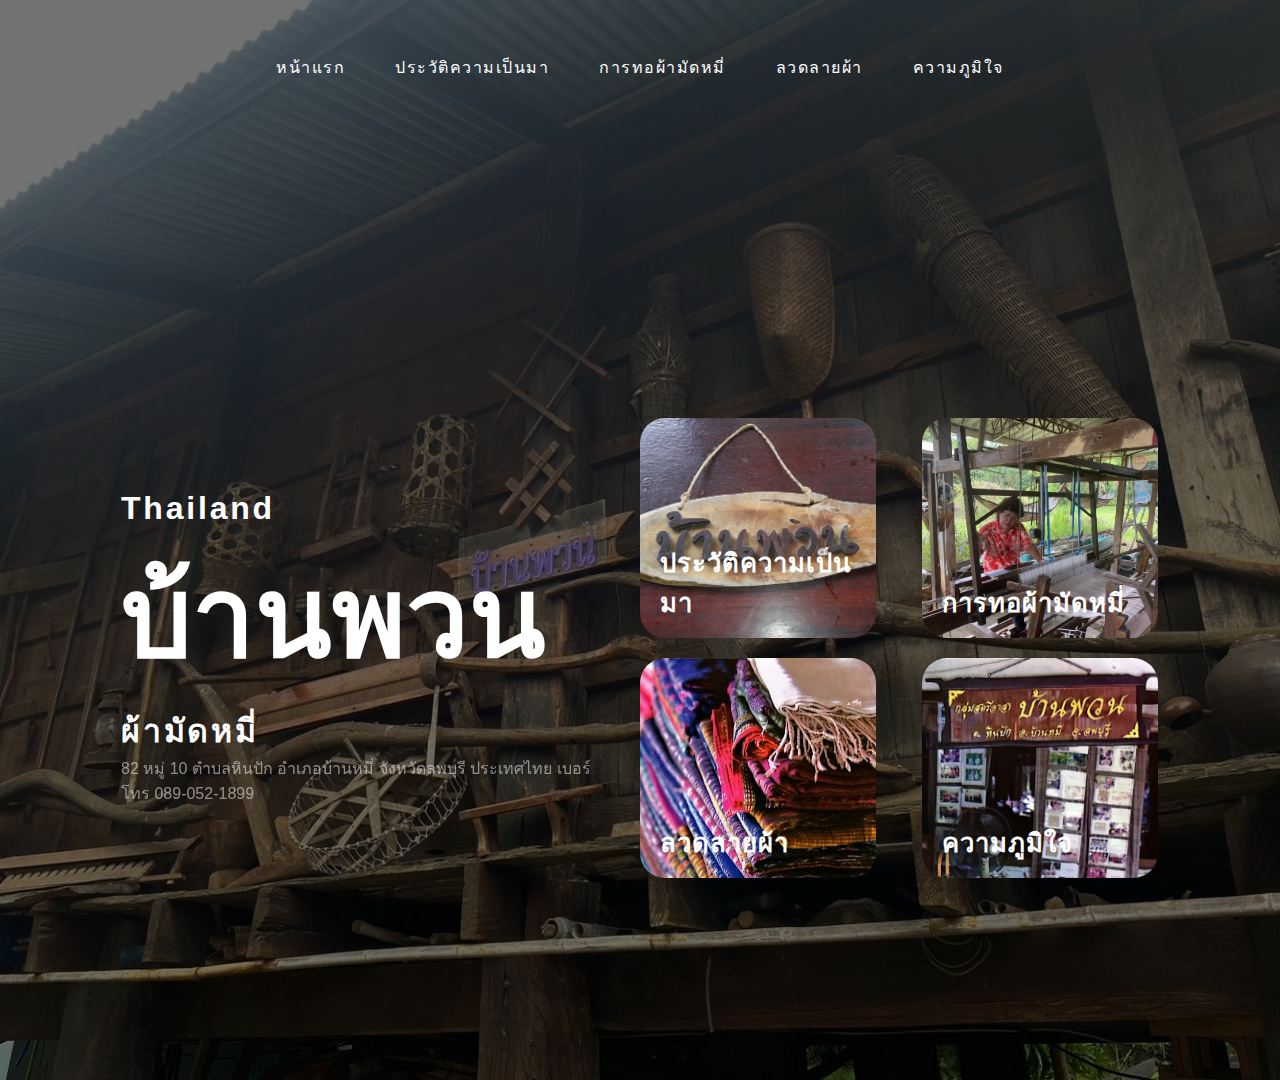
<file: index.html>
<!DOCTYPE html>
<html lang="en">
<head>
    <meta charset="UTF-8">
    <meta name="viewport" content="width=device-width, initial-scale=1.0">
    <title>ผ้ามัดหมี่</title> <link rel="stylesheet" href="style.css">
    <link rel="stylesheet" href="https://cdnjs.cloudflare.com/ajax/libs/font-awesome/5.15.3/css/all.min.css" integrity="sha512-iBBXm8fW90+nuLcSKlbmrPcLa0OT92xO1BIsZ+ywDWZCvqsWgccV3gFoRBv0z+8dLJgyAHIhR35VZc2oM/gI1w==" crossorigin="anonymous" referrerpolicy="no-referrer" />
</head>
<body>
    <div class="container bg">
        <div class="navBar">
          <ul>
            <li><a href="index.html">หน้าแรก</a></li>
            <li><a href="record.html">ประวัติความเป็นมา</a></li>
            <li><a href="make.html">การทอผ้ามัดหมี่</a></li>
            <li><a href="skin.html">ลวดลายผ้า</a></li>
            <li><a href="pround.html">ความภูมิใจ</a></li>
          </ul>
        </div>
      
        <div class="content">
          <div class="phuket" style="width:50%;">
            <div class="tnx">
              <h2><i class="fas fa-map-marker-alt"></i> Thailand</h2>
            </div>
            <div class="txt">
              <h1>บ้านพวน</h1>
              <h2>ผ้ามัดหมี่</h2>
            </div>
            <p>82 หมู่ 10 ตำบลหินปัก อำเภอบ้านหมี่ จังหวัดลพบุรี ประเทศไทย เบอร์โทร 089-052-1899</p>
          </div>
          <div class="card" style="width:50%;">
            <a href="record.html" >
              <div class="box1">
                <h2>ประวัติความเป็นมา</h2>
              </div>
            </a>
            <a href="make.html" >
              <div class="box2">
                <h2>การทอผ้ามัดหมี่</h2>
              </div>
            </a>
            <a href="skin.html" >
              <div class="box3">
                <h2>ลวดลายผ้า</h2>
              </div>
            </a>
            <a href="pround.html" >
              <div class="box4">
                <h2>ความภูมิใจ</h2>
              </div>
            </a>
            <!--       <div class="box2">
              <h2>Island</h2>
            </div>
            <div class="box3">
              <h2>Mountain</h2>
            </div>
            <div class="box4">
              <h2>Scenery</h2>
            </div> -->
          </div>
        </div>
      
      </div>

    <script src="script.js"></script>
</body>
</html>
</file>
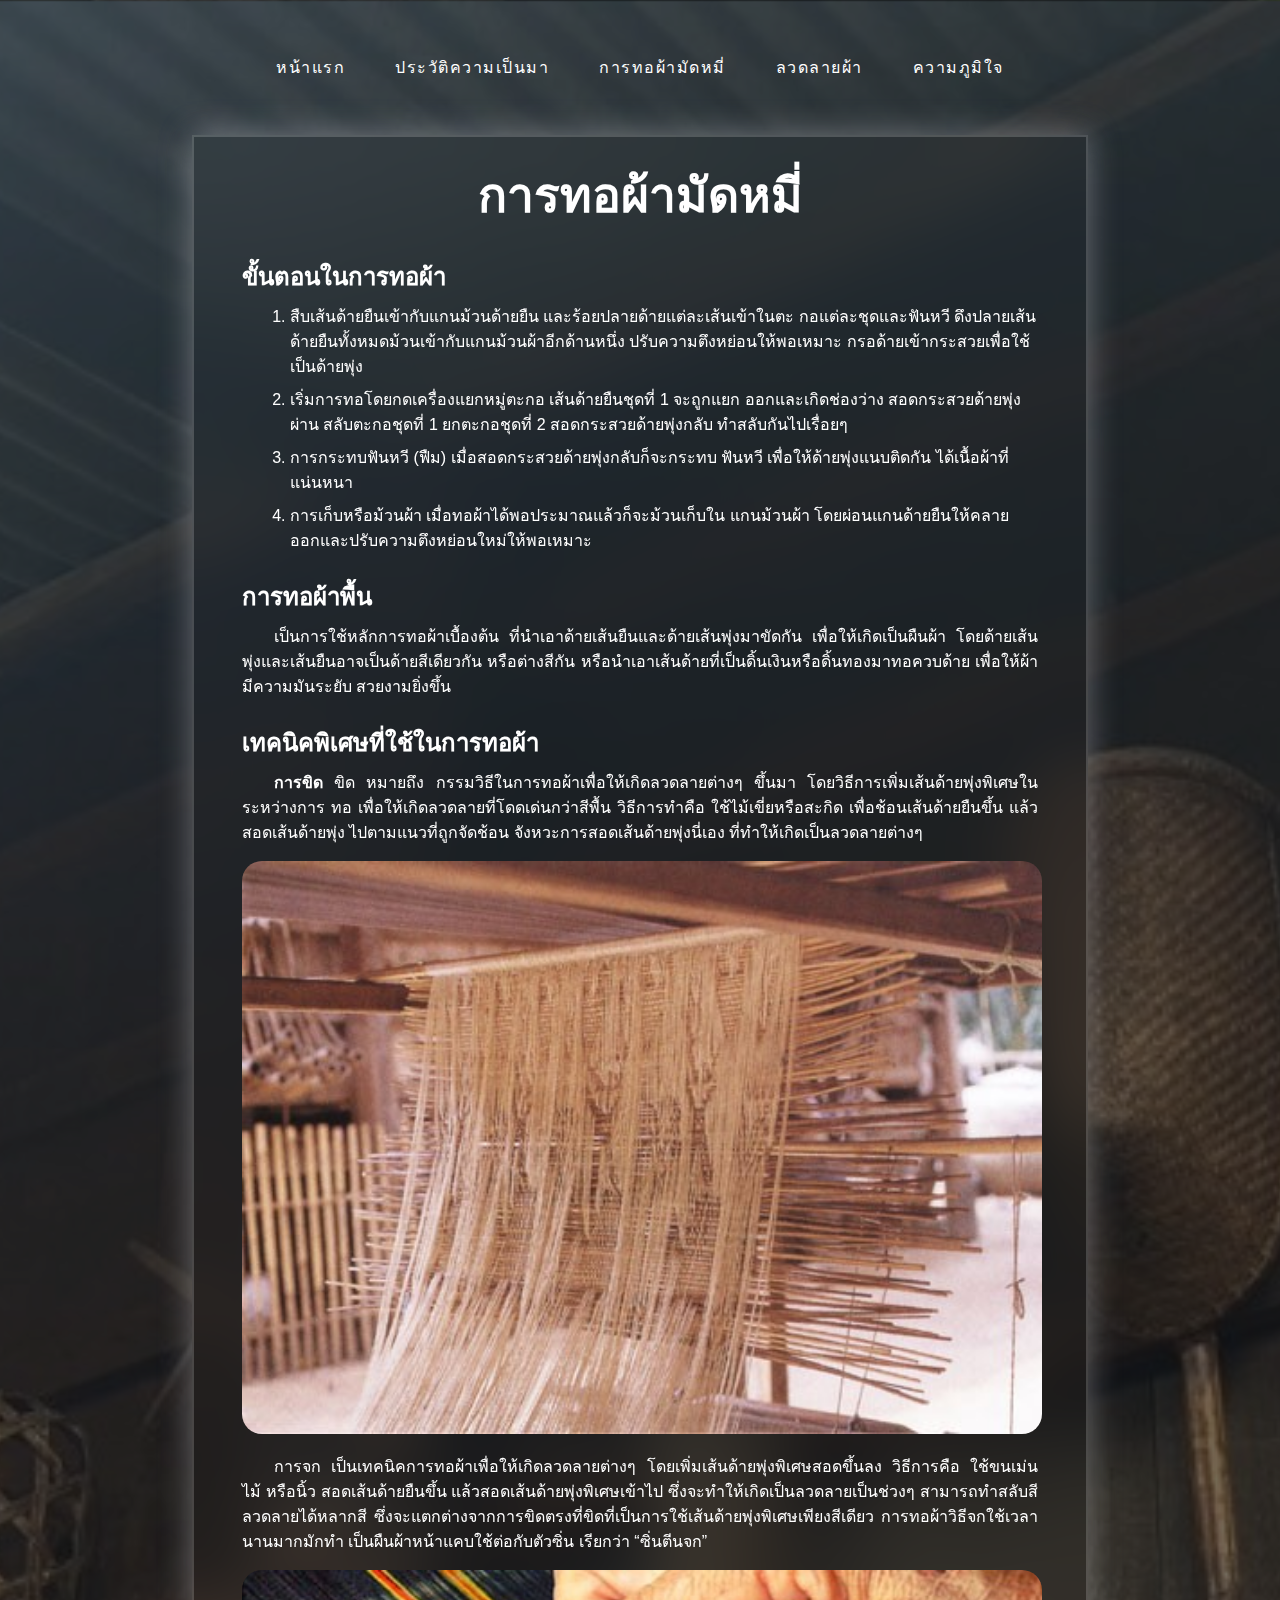
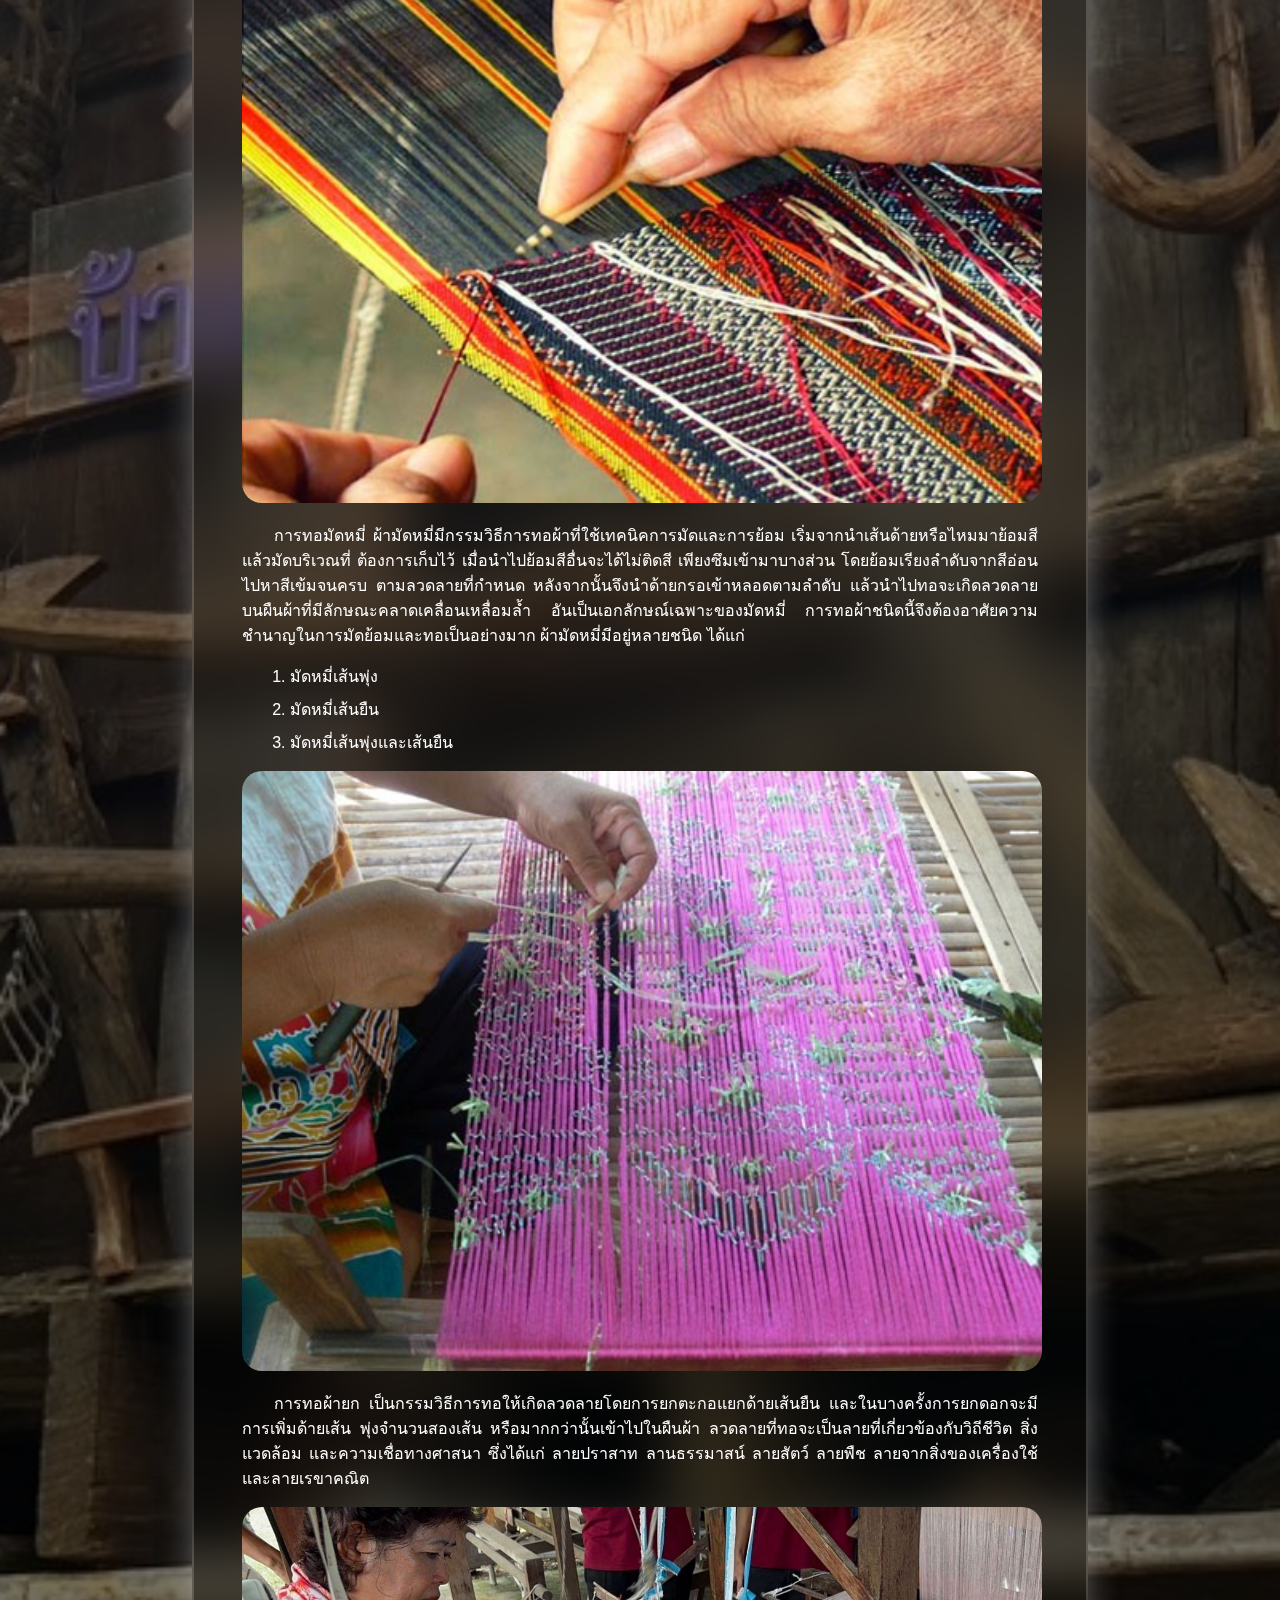
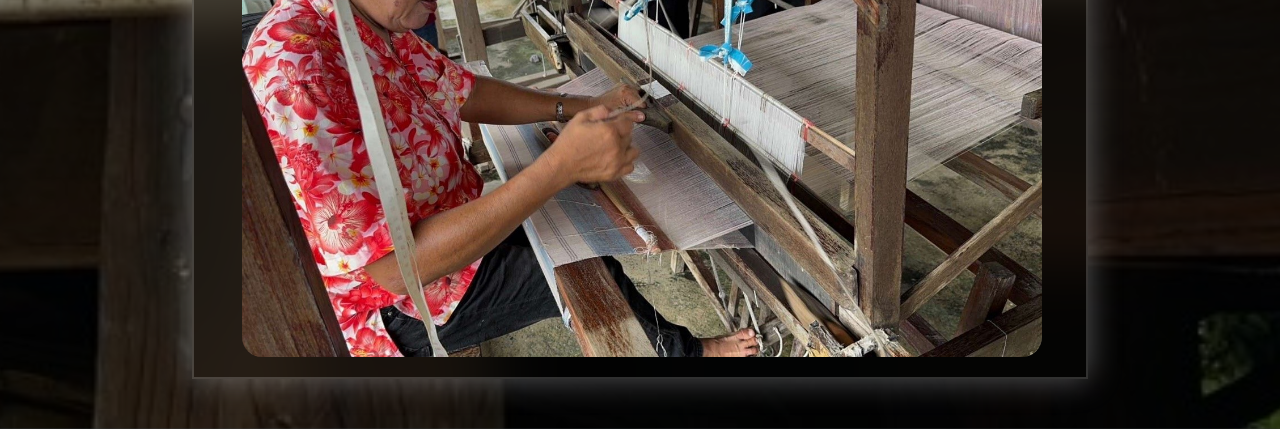
<file: make.html>
<!DOCTYPE html>
<html lang="en">

<head>
    <meta charset="UTF-8">
    <meta name="viewport" content="width=device-width, initial-scale=1.0">
    <title>วิธีการทำ</title>
    <link rel="stylesheet" href="make.css">
</head>

<body>
    <div class="container bg">
        <div class="navBar-make">
            <ul>
                <li><a href="index.html">หน้าแรก</a></li>
                <li><a href="record.html">ประวัติความเป็นมา</a></li>
                <li><a href="make.html">การทอผ้ามัดหมี่</a></li>
                <li><a href="skin.html">ลวดลายผ้า</a></li>
                <li><a href="pround.html">ความภูมิใจ</a></li>
            </ul>
        </div>

        <div class="make">
            <h1 class="make-content">การทอผ้ามัดหมี่</h1>
            <div class="make-step">
                <h2>ขั้นตอนในการทอผ้า</h2>
                <ol>
                    <li>สืบเส้นด้ายยืนเข้ากับแกนม้วนด้ายยืน และร้อยปลายด้ายแต่ละเส้นเข้าในตะ กอแต่ละชุดและฟันหวี
                        ดึงปลายเส้นด้ายยืนทั้งหมดม้วนเข้ากับแกนม้วนผ้าอีกด้านหนึ่ง ปรับความตึงหย่อนให้พอเหมาะ
                        กรอด้ายเข้ากระสวยเพื่อใช้เป็นด้ายพุ่ง</li>
                    <li>เริ่มการทอโดยกดเครื่องแยกหมู่ตะกอ เส้นด้ายยืนชุดที่ 1 จะถูกแยก ออกและเกิดช่องว่าง
                        สอดกระสวยด้ายพุ่งผ่าน สลับตะกอชุดที่ 1 ยกตะกอชุดที่ 2 สอดกระสวยด้ายพุ่งกลับ ทำสลับกันไปเรื่อยๆ
                    </li>
                    <li>การกระทบฟันหวี (ฟืม) เมื่อสอดกระสวยด้ายพุ่งกลับก็จะกระทบ ฟันหวี เพื่อให้ด้ายพุ่งแนบติดกัน
                        ได้เนื้อผ้าที่แน่นหนา</li>
                    <li>การเก็บหรือม้วนผ้า เมื่อทอผ้าได้พอประมาณแล้วก็จะม้วนเก็บใน แกนม้วนผ้า
                        โดยผ่อนแกนด้ายยืนให้คลายออกและปรับความตึงหย่อนใหม่ให้พอเหมาะ</li>
                </ol>
            </div>

            <div class="make-tor">
                <h2>การทอผ้าพื้น</h2>
                <p>เป็นการใช้หลักการทอผ้าเบื้องต้น ที่นำเอาด้ายเส้นยืนและด้ายเส้นพุ่งมาขัดกัน เพื่อให้เกิดเป็นผืนผ้า
                    โดยด้ายเส้น พุ่งและเส้นยืนอาจเป็นด้ายสีเดียวกัน หรือต่างสีกัน
                    หรือนำเอาเส้นด้ายที่เป็นดิ้นเงินหรือดิ้นทองมาทอควบด้าย เพื่อให้ผ้า มีความมันระยับ สวยงามยิ่งขึ้น</p>
            </div>

            <div class="make-technic">
                <h2>เทคนิคพิเศษที่ใช้ในการทอผ้า</h2>
                <p><b>การขิด</b> ขิด หมายถึง กรรมวิธีในการทอผ้าเพื่อให้เกิดลวดลายต่างๆ ขึ้นมา
                    โดยวิธีการเพิ่มเส้นด้ายพุ่งพิเศษในระหว่างการ ทอ เพื่อให้เกิดลวดลายที่โดดเด่นกว่าสีพื้น วิธีการทำคือ
                    ใช้ไม้เขี่ยหรือสะกิด เพื่อช้อนเส้นด้ายยืนขึ้น แล้วสอดเส้นด้ายพุ่ง ไปตามแนวที่ถูกจัดช้อน
                    จังหวะการสอดเส้นด้ายพุ่งนี่เอง ที่ทำให้เกิดเป็นลวดลายต่างๆ</p>
                    <center><img src="./image/02.jpg" alt="" width=800></center>
                <p>การจก เป็นเทคนิคการทอผ้าเพื่อให้เกิดลวดลายต่างๆ โดยเพิ่มเส้นด้ายพุ่งพิเศษสอดขึ้นลง วิธีการคือ
                    ใช้ขนเม่น ไม้ หรือนิ้ว สอดเส้นด้ายยืนขึ้น แล้วสอดเส้นด้ายพุ่งพิเศษเข้าไป
                    ซึ่งจะทำให้เกิดเป็นลวดลายเป็นช่วงๆ สามารถทำสลับสีลวดลายได้หลากสี
                    ซึ่งจะแตกต่างจากการขิดตรงที่ขิดที่เป็นการใช้เส้นด้ายพุ่งพิเศษเพียงสีเดียว
                    การทอผ้าวิธีจกใช้เวลานานมากมักทำ เป็นผืนผ้าหน้าแคบใช้ต่อกับตัวซิ่น เรียกว่า “ซิ่นตีนจก”</p>
                    <center><img src="./image/03.jpg" alt="" width=800></center>
                <p>การทอมัดหมี่ ผ้ามัดหมี่มีกรรมวิธีการทอผ้าที่ใช้เทคนิคการมัดและการย้อม
                    เริ่มจากนำเส้นด้ายหรือไหมมาย้อมสีแล้วมัดบริเวณที่ ต้องการเก็บไว้ เมื่อนำไปย้อมสีอื่นจะได้ไม่ติดสี
                    เพียงซึมเข้ามาบางส่วน โดยย้อมเรียงลำดับจากสีอ่อนไปหาสีเข้มจนครบ ตามลวดลายที่กำหนด
                    หลังจากนั้นจึงนำด้ายกรอเข้าหลอดตามลำดับ
                    แล้วนำไปทอจะเกิดลวดลายบนผืนผ้าที่มีลักษณะคลาดเคลื่อนเหลื่อมล้ำ อันเป็นเอกลักษณ์เฉพาะของมัดหมี่
                    การทอผ้าชนิดนี้จึงต้องอาศัยความชำนาญในการมัดย้อมและทอเป็นอย่างมาก ผ้ามัดหมี่มีอยู่หลายชนิด ได้แก่
                   
                <ol style="margin-top:1rem">
                    <li>มัดหมี่เส้นพุ่ง</li>
                    <li>มัดหมี่เส้นยืน</li>
                    <li>มัดหมี่เส้นพุ่งและเส้นยืน</li>
                </ol>
                </p>
                <center><img src="./image/04.jpg" alt="" width=800></center>
                <p>การทอผ้ายก เป็นกรรมวิธีการทอให้เกิดลวดลายโดยการยกตะกอแยกด้ายเส้นยืน
                    และในบางครั้งการยกดอกจะมีการเพิ่มด้ายเส้น พุ่งจำนวนสองเส้น หรือมากกว่านั้นเข้าไปในผืนผ้า
                    ลวดลายที่ทอจะเป็นลายที่เกี่ยวข้องกับวิถีชีวิต สิ่งแวดล้อม และความเชื่อทางศาสนา ซึ่งได้แก่ ลายปราสาท
                    ลานธรรมาสน์ ลายสัตว์ ลายพืช ลายจากสิ่งของเครื่องใช้ และลายเรขาคณิต </p>
                    <center><img src="./image/05.jpg" alt="" width=800></center>
            </div>

        </div>

    </div>
</body>

</html>
</file>
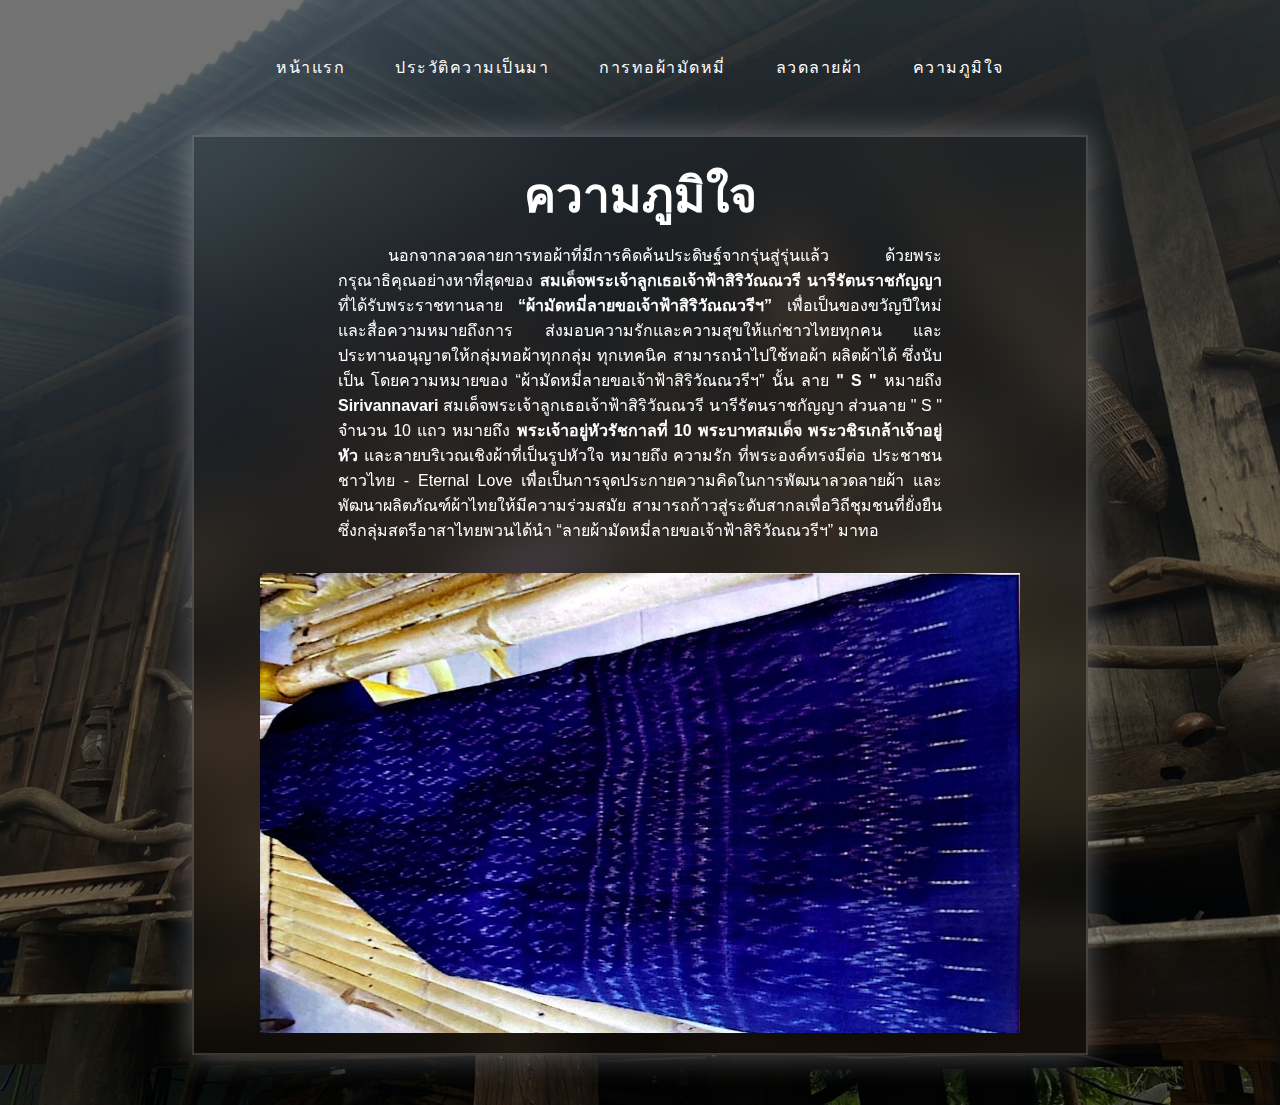
<file: pround.html>
<!DOCTYPE html>
<html lang="en">
<head>
    <meta charset="UTF-8">
    <meta name="viewport" content="width=device-width, initial-scale=1.0">
    <title>ประวัติความเป็นมา</title>
    <link rel="stylesheet" href="pround.css">
   
</head>
<body>
    <div class="container bg">
        <div class="navBar-record">
            <ul>
                <li><a href="index.html">หน้าแรก</a></li>
                <li><a href="record.html">ประวัติความเป็นมา</a></li>
                <li><a href="make.html">การทอผ้ามัดหมี่</a></li>
                <li><a href="skin.html">ลวดลายผ้า</a></li>
                <li><a href="pround.html">ความภูมิใจ</a></li>
            </ul>
        </div>

        <div class="record">
                <h1 class="record-content">ความภูมิใจ</h1>
                <div>
                <p>นอกจากลวดลายการทอผ้าที่มีการคิดค้นประดิษฐ์จากรุ่นสู่รุ่นแล้ว ด้วยพระกรุณาธิคุณอย่างหาที่สุดของ <b>สมเด็จพระเจ้าลูกเธอเจ้าฟ้าสิริวัณณวรี นารีรัตนราชกัญญา</b> ที่ได้รับพระราชทานลาย <b>“ผ้ามัดหมี่ลายขอเจ้าฟ้าสิริวัณณวรีฯ”</b> เพื่อเป็นของขวัญปีใหม่และสื่อความหมายถึงการ ส่งมอบความรักและความสุขให้แก่ชาวไทยทุกคน และประทานอนุญาตให้กลุ่มทอผ้าทุกกลุ่ม ทุกเทคนิค สามารถนำไปใช้ทอผ้า ผลิตผ้าได้ ซึ่งนับเป็น โดยความหมายของ “ผ้ามัดหมี่ลายขอเจ้าฟ้าสิริวัณณวรีฯ” นั้น ลาย <b>" S "</b> หมายถึง <b>Sirivannavari</b> สมเด็จพระเจ้าลูกเธอเจ้าฟ้าสิริวัณณวรี นารีรัตนราชกัญญา ส่วนลาย " S " จำนวน 10 แถว หมายถึง <b>พระเจ้าอยู่หัวรัชกาลที่ 10 พระบาทสมเด็จ พระวชิรเกล้าเจ้าอยู่หัว</b> และลายบริเวณเชิงผ้าที่เป็นรูปหัวใจ หมายถึง ความรัก ที่พระองค์ทรงมีต่อ ประชาชนชาวไทย - Eternal Love เพื่อเป็นการจุดประกายความคิดในการพัฒนาลวดลายผ้า และพัฒนาผลิตภัณฑ์ผ้าไทยให้มีความร่วมสมัย สามารถก้าวสู่ระดับสากลเพื่อวิถีชุมชนที่ยั่งยืน ซึ่งกลุ่มสตรีอาสาไทยพวนได้นำ “ลายผ้ามัดหมี่ลายขอเจ้าฟ้าสิริวัณณวรีฯ” มาทอ</p>
                <img src="./image/pround.jpg" alt="">
                
                </div>
        </div>
        
    </div>


</body>
</html>
</file>
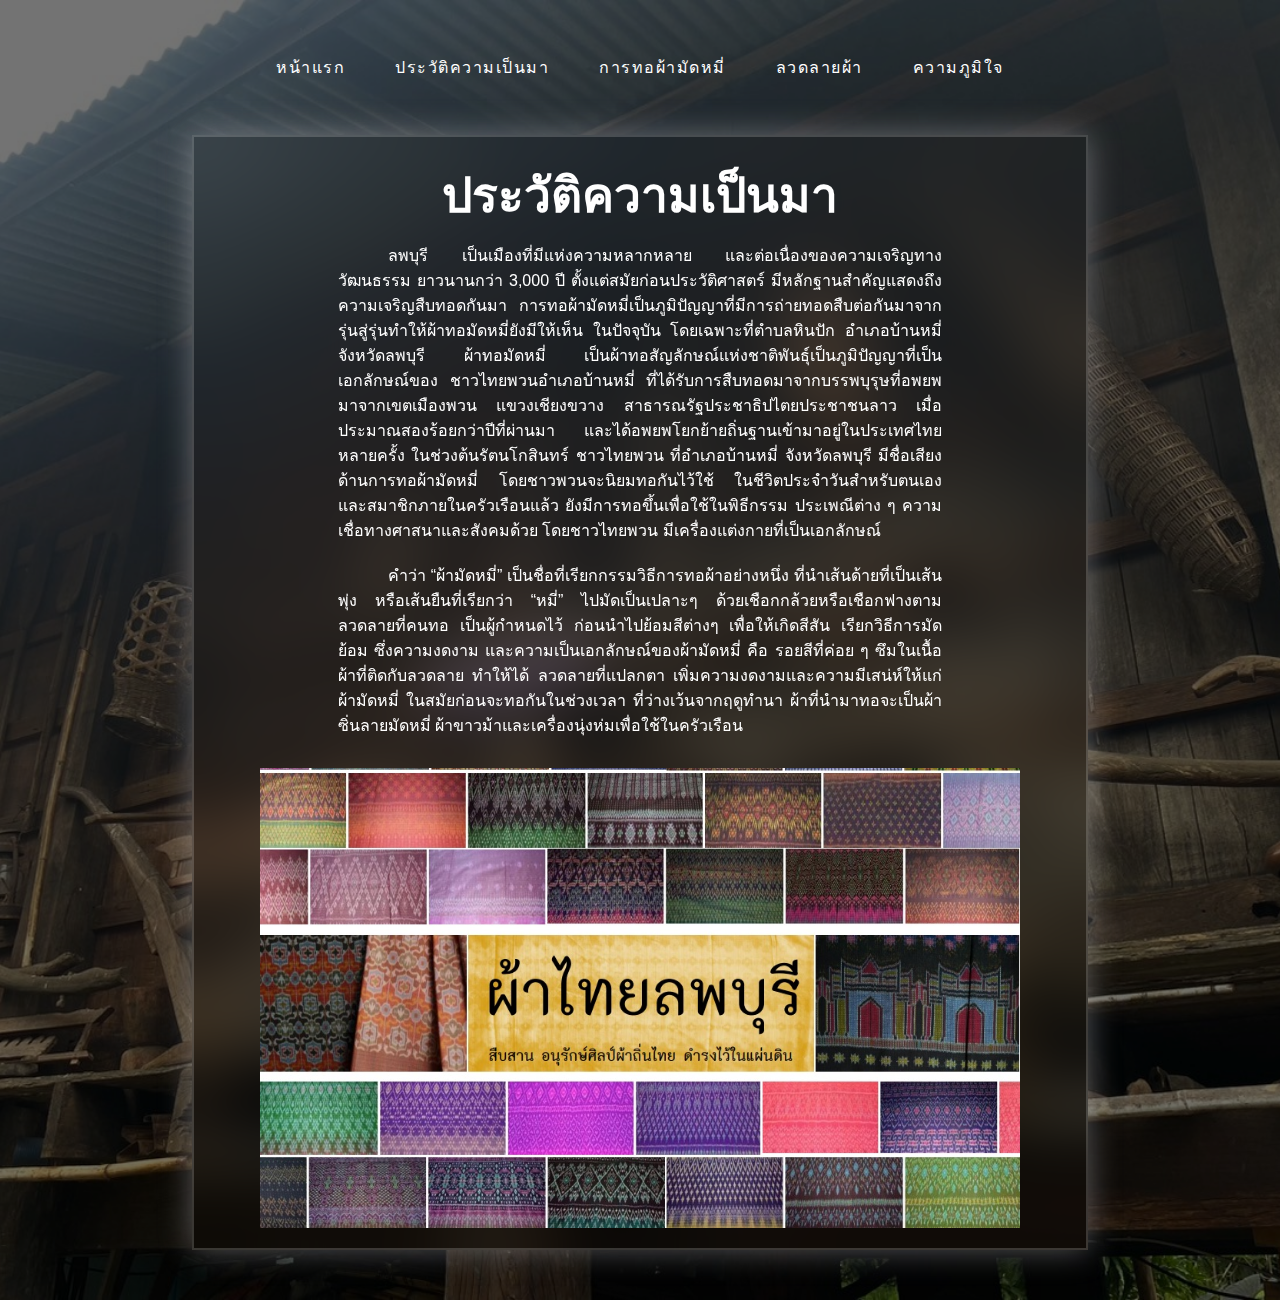
<file: record.html>
<!DOCTYPE html>
<html lang="en">
<head>
    <meta charset="UTF-8">
    <meta name="viewport" content="width=device-width, initial-scale=1.0">
    <title>ประวัติความเป็นมา</title>
    <link rel="stylesheet" href="record.css">
   
</head>
<body>
    <div class="container bg">
        <div class="navBar-record">
            <ul>
                <li><a href="index.html">หน้าแรก</a></li>
                <li><a href="record.html">ประวัติความเป็นมา</a></li>
                <li><a href="make.html">การทอผ้ามัดหมี่</a></li>
                <li><a href="skin.html">ลวดลายผ้า</a></li>
                <li><a href="pround.html">ความภูมิใจ</a></li>
            </ul>
        </div>

        <div class="record">
                <h1 class="record-content">ประวัติความเป็นมา</h1>
                <div>
                <p>ลพบุรี เป็นเมืองที่มีแห่งความหลากหลาย และต่อเนื่องของความเจริญทางวัฒนธรรม ยาวนานกว่า 3,000 ปี ตั้งแต่สมัยก่อนประวัติศาสตร์ มีหลักฐานสำคัญแสดงถึงความเจริญสืบทอดกันมา การทอผ้ามัดหมี่เป็นภูมิปัญญาที่มีการถ่ายทอดสืบต่อกันมาจากรุ่นสู่รุ่นทำให้ผ้าทอมัดหมี่ยังมีให้เห็น ในปัจจุบัน โดยเฉพาะที่ตำบลหินปัก อำเภอบ้านหมี่ จังหวัดลพบุรี
                    ผ้าทอมัดหมี่ เป็นผ้าทอสัญลักษณ์แห่งชาติพันธุ์เป็นภูมิปัญญาที่เป็นเอกลักษณ์ของ ชาวไทยพวนอำเภอบ้านหมี่ ที่ได้รับการสืบทอดมาจากบรรพบุรุษที่อพยพมาจากเขตเมืองพวน แขวงเชียงขวาง สาธารณรัฐประชาธิปไตยประชาชนลาว เมื่อประมาณสองร้อยกว่าปีที่ผ่านมา และได้อพยพโยกย้ายถิ่นฐานเข้ามาอยู่ในประเทศไทยหลายครั้ง ในช่วงต้นรัตนโกสินทร์ ชาวไทยพวน ที่อำเภอบ้านหมี่ จังหวัดลพบุรี มีชื่อเสียงด้านการทอผ้ามัดหมี่ โดยชาวพวนจะนิยมทอกันไว้ใช้ ในชีวิตประจำวันสำหรับตนเอง และสมาชิกภายในครัวเรือนแล้ว ยังมีการทอขึ้นเพื่อใช้ในพิธีกรรม ประเพณีต่าง ๆ ความเชื่อทางศาสนาและสังคมด้วย โดยชาวไทยพวน  มีเครื่องแต่งกายที่เป็นเอกลักษณ์</p>
                <p>คำว่า “ผ้ามัดหมี่” เป็นชื่อที่เรียกกรรมวิธีการทอผ้าอย่างหนึ่ง ที่นำเส้นด้ายที่เป็นเส้นพุ่ง หรือเส้นยืนที่เรียกว่า “หมี่” ไปมัดเป็นเปลาะๆ ด้วยเชือกกล้วยหรือเชือกฟางตามลวดลายที่คนทอ เป็นผู้กำหนดไว้ ก่อนนำไปย้อมสีต่างๆ เพื่อให้เกิดสีสัน เรียกวิธีการมัดย้อม ซึ่งความงดงาม และความเป็นเอกลักษณ์ของผ้ามัดหมี่ คือ รอยสีที่ค่อย ๆ ซึมในเนื้อผ้าที่ติดกับลวดลาย ทำให้ได้ ลวดลายที่แปลกตา เพิ่มความงดงามและความมีเสน่ห์ให้แก่ผ้ามัดหมี่ ในสมัยก่อนจะทอกันในช่วงเวลา ที่ว่างเว้นจากฤดูทำนา ผ้าที่นำมาทอจะเป็นผ้าซิ่นลายมัดหมี่ ผ้าขาวม้าและเครื่องนุ่งห่มเพื่อใช้ในครัวเรือน </p>
                <img src="./image/01.jpg" alt="">
                
                </div>
        </div>
        
    </div>


</body>
</html>
</file>
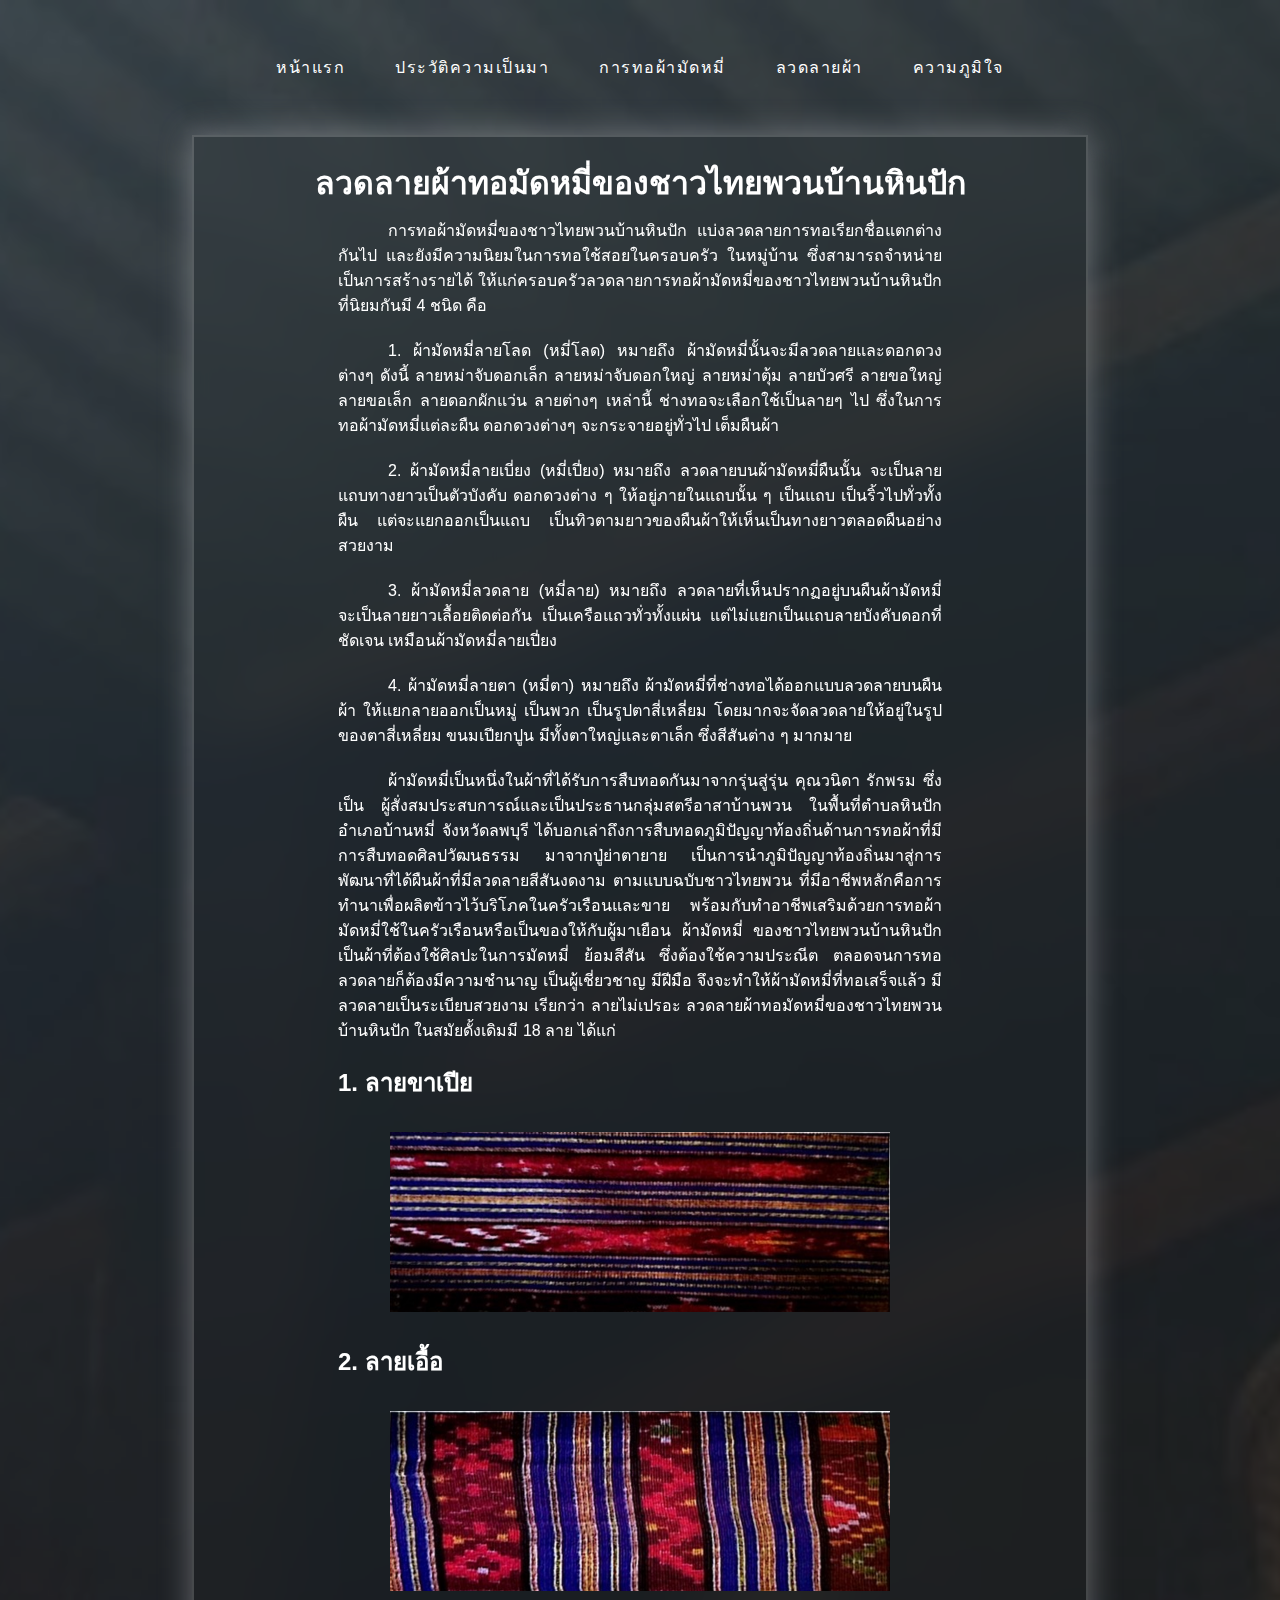
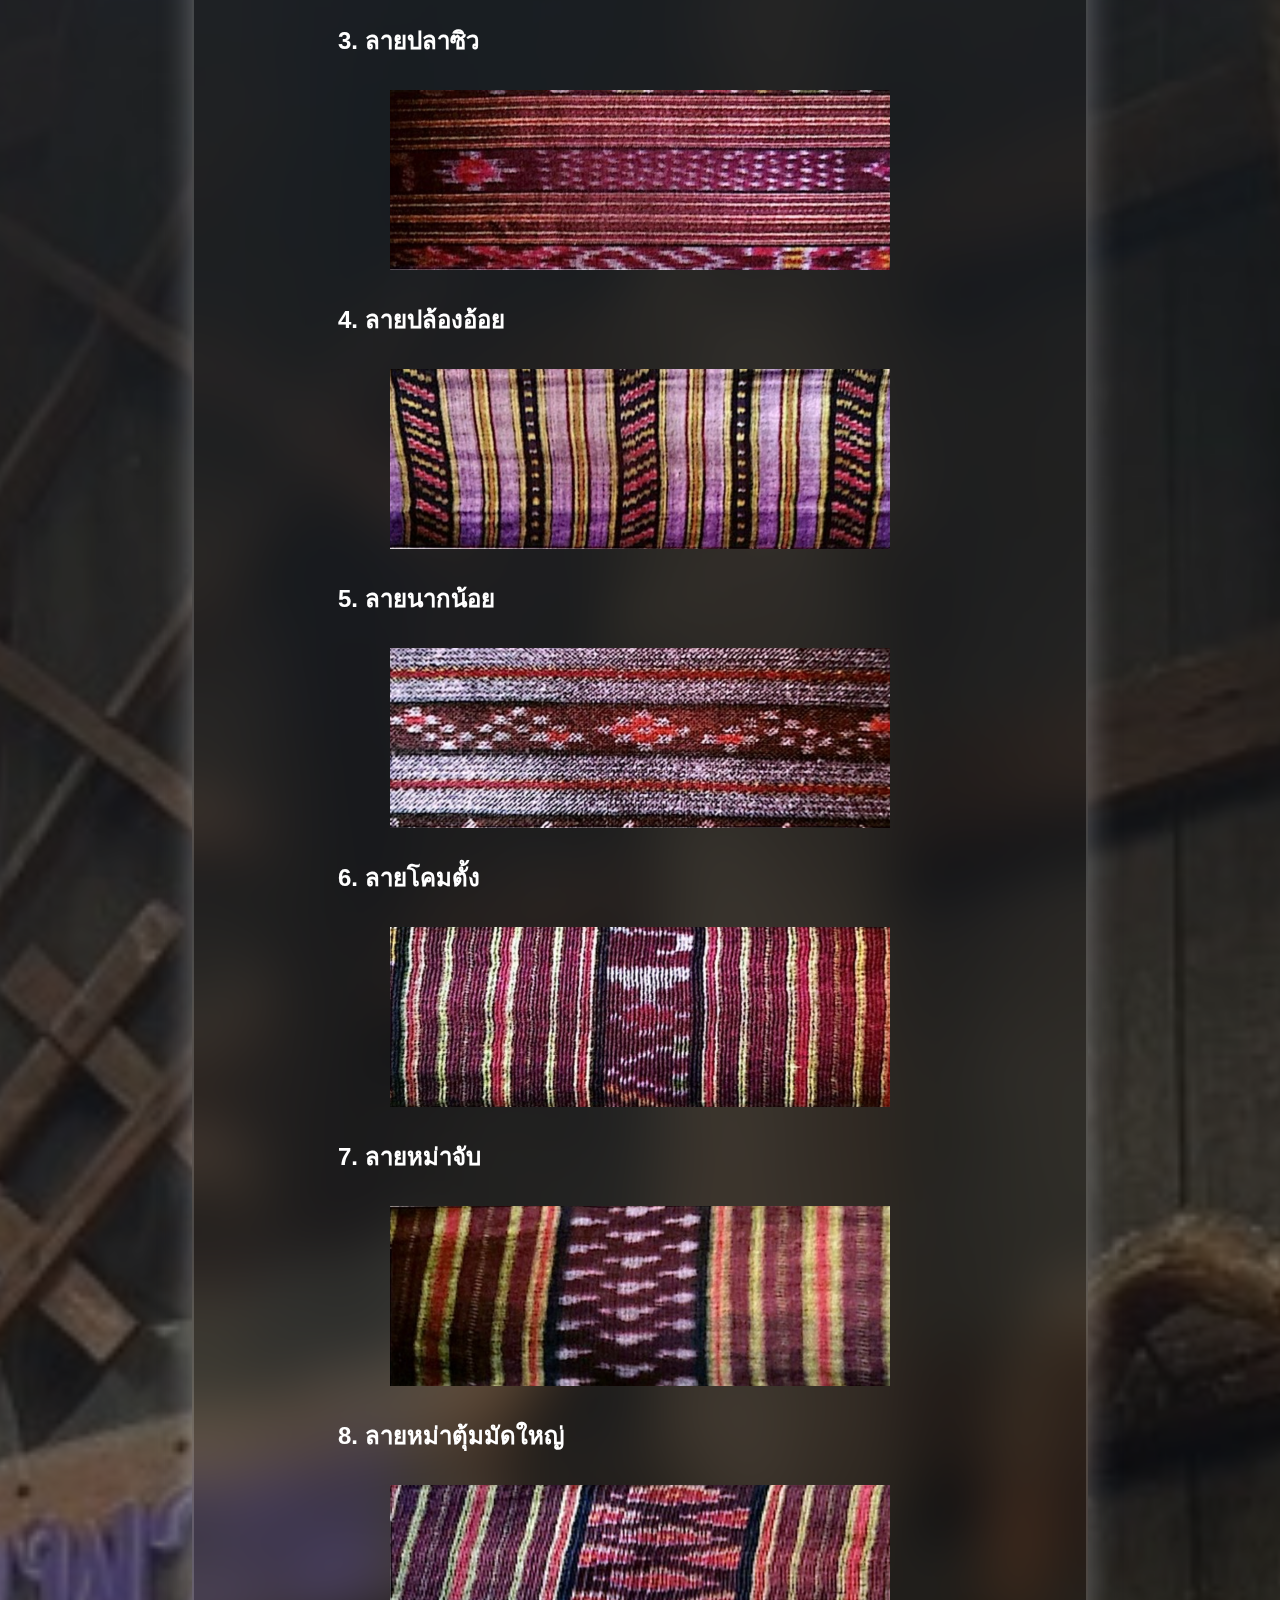
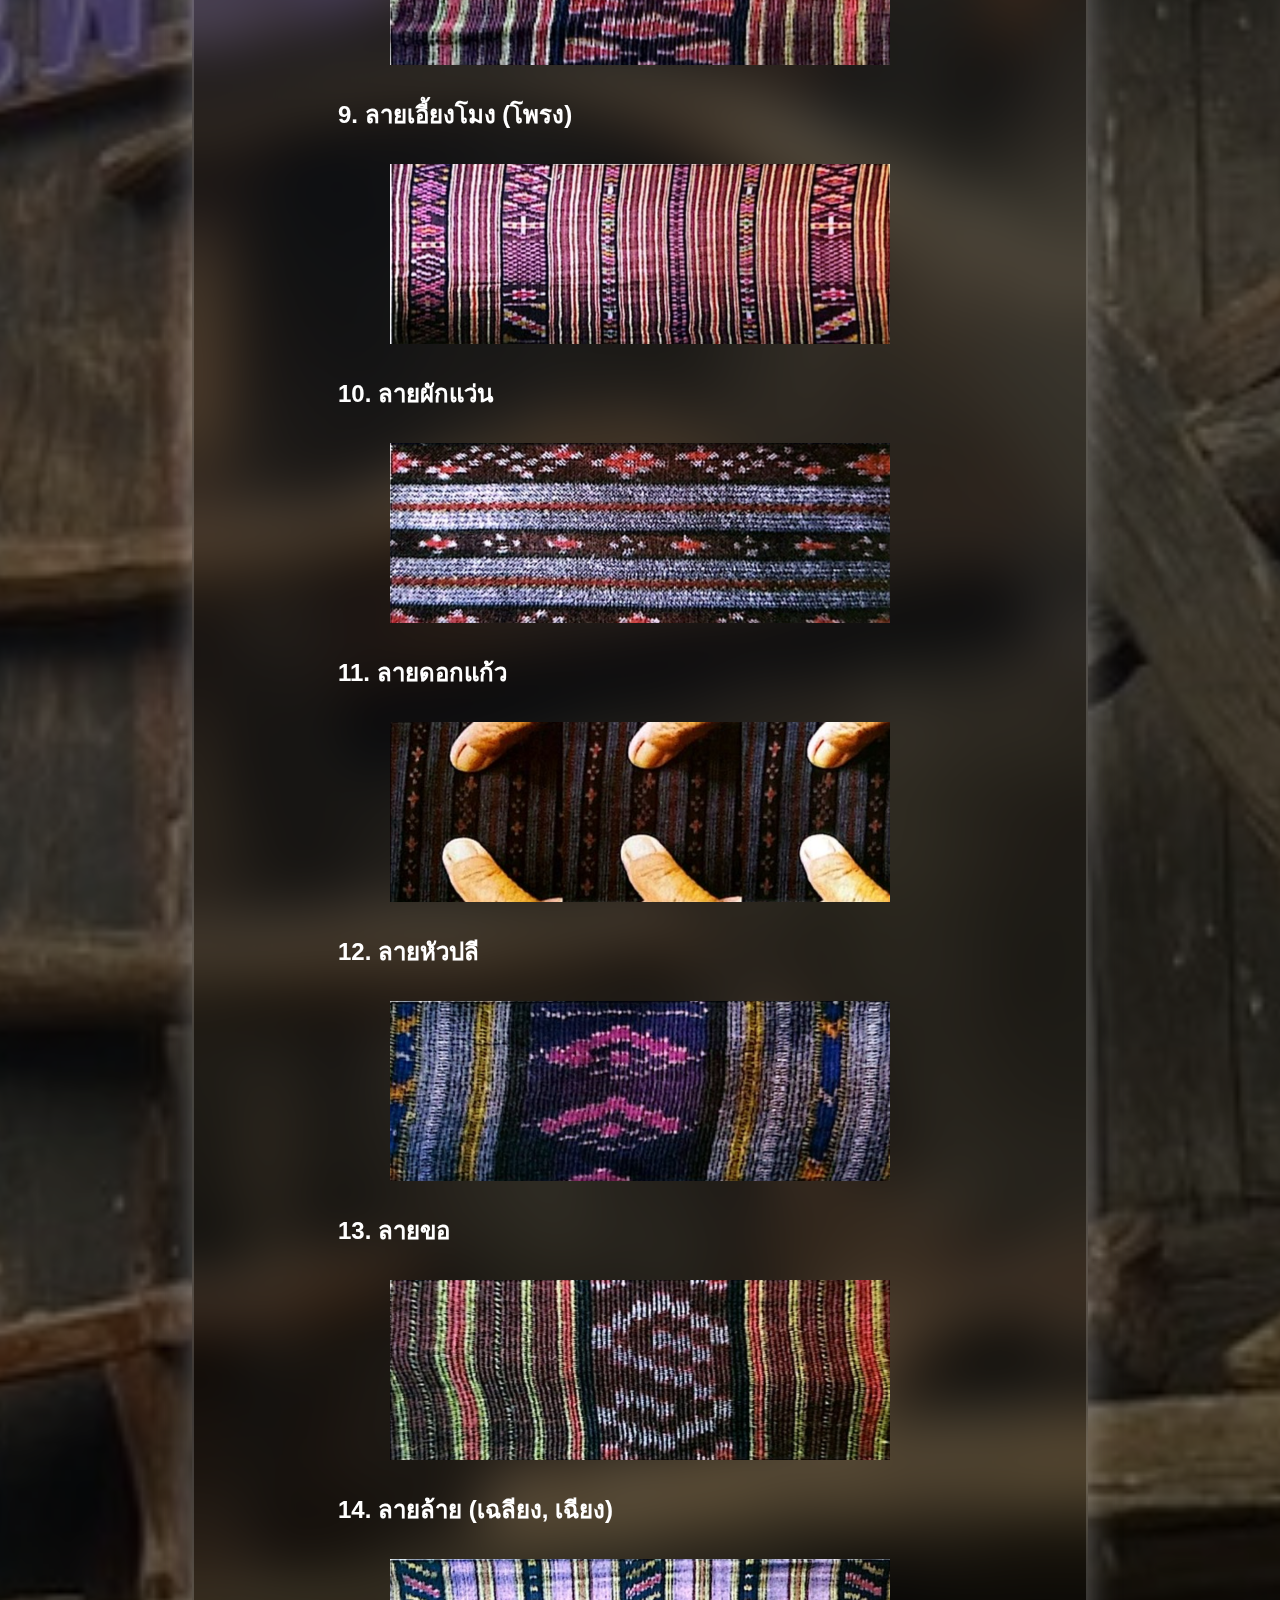
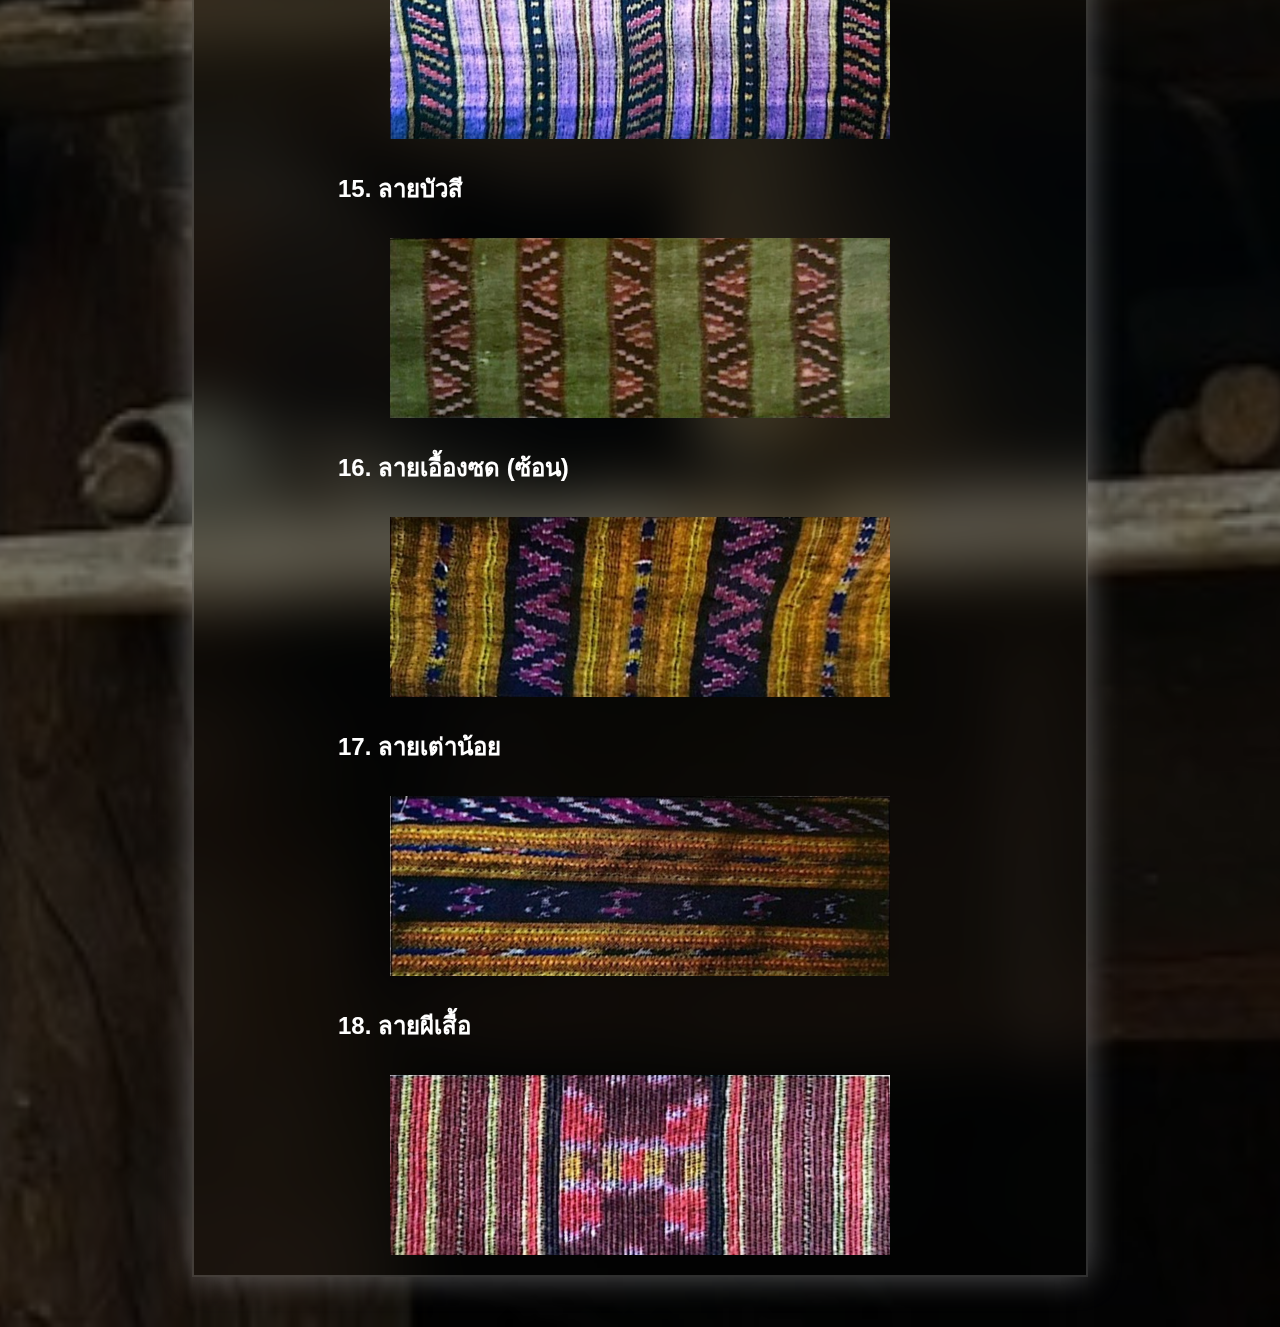
<file: skin.html>
<!DOCTYPE html>
<html lang="en">
<head>
    <meta charset="UTF-8">
    <meta name="viewport" content="width=device-width, initial-scale=1.0">
    <title>ประวัติความเป็นมา</title>
    <link rel="stylesheet" href="skin.css">
</head>
<body>
    <div class="container bg">
        <div class="navBar-record">
            <ul>
            <li><a href="index.html">หน้าแรก</a></li>
            <li><a href="record.html">ประวัติความเป็นมา</a></li>
            <li><a href="make.html">การทอผ้ามัดหมี่</a></li>
            <li><a href="skin.html">ลวดลายผ้า</a></li>
            <li><a href="pround.html">ความภูมิใจ</a></li>
            </ul>
        </div>

        <div class="record">
                <h1 class="record-content">ลวดลายผ้าทอมัดหมี่ของชาวไทยพวนบ้านหินปัก</h1>
                <div>
                <p>การทอผ้ามัดหมี่ของชาวไทยพวนบ้านหินปัก แบ่งลวดลายการทอเรียกชื่อแตกต่างกันไป
                    และยังมีความนิยมในการทอใช้สอยในครอบครัว ในหมู่บ้าน ซึ่งสามารถจำหน่ายเป็นการสร้างรายได้ ให้แก่ครอบครัวลวดลายการทอผ้ามัดหมี่ของชาวไทยพวนบ้านหินปักที่นิยมกันมี 4 ชนิด คือ</p>
                <p>1. ผ้ามัดหมี่ลายโลด (หมี่โลด) หมายถึง ผ้ามัดหมี่นั้นจะมีลวดลายและดอกดวงต่างๆ ดังนี้ ลายหม่าจับดอกเล็ก ลายหม่าจับดอกใหญ่ ลายหม่าตุ้ม ลายบัวศรี ลายขอใหญ่ ลายขอเล็ก ลายดอกผักแว่น ลายต่างๆ เหล่านี้ ช่างทอจะเลือกใช้เป็นลายๆ ไป ซึ่งในการทอผ้ามัดหมี่แต่ละผืน ดอกดวงต่างๆ จะกระจายอยู่ทั่วไป เต็มผืนผ้า</p>
                <p>2. ผ้ามัดหมี่ลายเบี่ยง (หมี่เปี่ยง) หมายถึง ลวดลายบนผ้ามัดหมี่ผืนนั้น จะเป็นลาย แถบทางยาวเป็นตัวบังคับ ดอกดวงต่าง ๆ ให้อยู่ภายในแถบนั้น ๆ เป็นแถบ เป็นริ้วไปทั่วทั้งผืน แต่จะแยกออกเป็นแถบ เป็นทิวตามยาวของผืนผ้าให้เห็นเป็นทางยาวตลอดผืนอย่างสวยงาม</p>
                <p>3. ผ้ามัดหมี่ลวดลาย (หมี่ลาย) หมายถึง ลวดลายที่เห็นปรากฏอยู่บนผืนผ้ามัดหมี่ จะเป็นลายยาวเลื้อยติดต่อกัน เป็นเครือแถวทั่วทั้งแผ่น แต่ไม่แยกเป็นแถบลายบังคับดอกที่ชัดเจน เหมือนผ้ามัดหมี่ลายเปี่ยง</p>
                <p>4. ผ้ามัดหมี่ลายตา (หมี่ตา) หมายถึง ผ้ามัดหมี่ที่ช่างทอได้ออกแบบลวดลายบนผืนผ้า ให้แยกลายออกเป็นหมู่ เป็นพวก เป็นรูปตาสี่เหลี่ยม โดยมากจะจัดลวดลายให้อยู่ในรูปของตาสี่เหลี่ยม ขนมเปียกปูน มีทั้งตาใหญ่และตาเล็ก ซึ่งสีสันต่าง ๆ มากมาย</p>

                <p>ผ้ามัดหมี่เป็นหนึ่งในผ้าที่ได้รับการสืบทอดกันมาจากรุ่นสู่รุ่น คุณวนิดา รักพรม ซึ่งเป็น ผู้สั่งสมประสบการณ์และเป็นประธานกลุ่มสตรีอาสาบ้านพวน ในพื้นที่ตำบลหินปัก อำเภอบ้านหมี่ จังหวัดลพบุรี ได้บอกเล่าถึงการสืบทอดภูมิปัญญาท้องถิ่นด้านการทอผ้าที่มีการสืบทอดศิลปวัฒนธรรม มาจากปู่ย่าตายาย เป็นการนำภูมิปัญญาท้องถิ่นมาสู่การพัฒนาที่ได้ผืนผ้าที่มีลวดลายสีสันงดงาม ตามแบบฉบับชาวไทยพวน ที่มีอาชีพหลักคือการทำนาเพื่อผลิตข้าวไว้บริโภคในครัวเรือนและขาย พร้อมกับทำอาชีพเสริมด้วยการทอผ้ามัดหมี่ใช้ในครัวเรือนหรือเป็นของให้กับผู้มาเยือน ผ้ามัดหมี่ ของชาวไทยพวนบ้านหินปักเป็นผ้าที่ต้องใช้ศิลปะในการมัดหมี่ ย้อมสีสัน ซึ่งต้องใช้ความประณีต ตลอดจนการทอลวดลายก็ต้องมีความชำนาญ เป็นผู้เชี่ยวชาญ มีฝีมือ จึงจะทำให้ผ้ามัดหมี่ที่ทอเสร็จแล้ว มีลวดลายเป็นระเบียบสวยงาม เรียกว่า ลายไม่เปรอะ ลวดลายผ้าทอมัดหมี่ของชาวไทยพวน บ้านหินปัก ในสมัยดั้งเดิมมี 18 ลาย ได้แก่</p>
                <h2>1. ลายขาเปีย</h2>
                <img src="./image/ลายผ้า/ลายขาเปีย.png" alt="">
                <h2>2. ลายเอื้อ</h2>
                <img src="./image/ลายผ้า/ลายเอื้อ.png" alt="">
                <h2>3. ลายปลาซิว</h2>
                <img src="./image/ลายผ้า/ลายปลาซิว.png" alt="">
                <h2>4. ลายปล้องอ้อย</h2>
                <img src="./image/ลายผ้า/ลายปล้องอ้อย.png" alt="">
                <h2>5. ลายนากน้อย</h2>
                <img src="./image/ลายผ้า/ลายนากน้อย.png" alt="">
                <h2>6. ลายโคมตั้ง</h2>
                <img src="./image/ลายผ้า/ลายโคมตั้ง.png" alt="">
                <h2>7. ลายหม่าจับ</h2>
                <img src="./image/ลายผ้า/ลายหม่าจับ.png" alt="">
                <h2>8. ลายหม่าตุ้มมัดใหญ่</h2>
                <img src="./image/ลายผ้า/ลายหม่าตุ้มมัดใหญ่.png" alt="">
                <h2>9. ลายเอี้ยงโมง (โพรง)</h2>
                <img src="./image/ลายผ้า/ลายเอี้ยงโมง(โพรง).png" alt="">
                <h2>10. ลายผักแว่น</h2>
                <img src="./image/ลายผ้า/ลายผักแว่น.png" alt="">
                <h2>11. ลายดอกแก้ว</h2>
                <img src="./image/ลายผ้า/ลายดอกแก้ว.png" alt="">
                <h2>12. ลายหัวปลี</h2>
                <img src="./image/ลายผ้า/ลายหัวปลี.png" alt="">
                <h2>13. ลายขอ</h2>
                <img src="./image/ลายผ้า/ลายขอ.png" alt="">
                <h2>14. ลายล้าย (เฉลียง, เฉียง)</h2>
                <img src="./image/ลายผ้า/ลายล้าย(เฉลียง,เฉียง).png" alt="">
                <h2>15. ลายบัวสี</h2>
                <img src="./image/ลายผ้า/ลายบัวสี.png" alt="">
                <h2>16. ลายเอื้องซด (ซ้อน)</h2>
                <img src="./image/ลายผ้า/ลายเอื้องซด.png" alt="">
                <h2>17. ลายเต่าน้อย</h2>
                <img src="./image/ลายผ้า/ลายเต่าน้อย.png" alt="">
                <h2>18. ลายผีเสื้อ</h2>
                <img src="./image/ลายผ้า/ลายผีเสื้อ.png" alt="">

                </div>
                
        </div>
        
    </div>


</body>
</html>
</file>
<file: style.css>
* {
    margin: 0;
    padding: 0;
    box-sizing: border-box;
    font-family: arial;
  }
  * a {
    text-decoration: none;
  }
  * li {
    list-style: none;
  }
  .container {
    min-height: 120vh;
    padding-bottom: 50px;
    margin: 0 auto;
    position: relative;
  }
  .bg {
    position: relative;
    width: 100%;
    height: 100%;
  }
  .bg::after {
    content: "";
    top: 0;
    left: 0;
    width: 100%;
    height: 100%;
    position: absolute;
    z-index: -1;
    filter: brightness(45%);
    background-image: url("./image/history.jpg");
    background-size: cover;
    background-position: center;
  }
  .navBar {
    display: flex;
    width: 85%;
    justify-content: center;
    margin: 0 auto;
    align-items: center;
    height: 15vh;
    
  }
  .navBar ul {
    display: flex;
    align-items: center;
  }
  .navBar ul li {
    padding: 0 25px;
  }
  .navBar ul li a {
    font-size: 1rem;
    color: #fff;
    font-weight: 400;
    letter-spacing: 1.5px;
  }
  .navBar .logo a {
    font-size: 2.3rem;
    color: #fff;
  }
  .content {
    display: flex;
    justify-content: space-between;
    align-items: center;
    width: 85%;
    position: absolute;
    top: 60%;
    left: 50%;
    transform: translate(-50%, -50%);
    align-items: center;
  }
  .phuket {
    color: #fff;
    padding: 25px;
  }
  .card {
    display: grid;
    grid-template-columns: auto auto;
    grid-gap: 20px;
  }
  .card h2 {
    color: #fff;
    position: absolute;
    bottom: 15px;
    left: 20px;
    font-size: 1.6rem;
    letter-spacing: 1px;
  }
  .card .box1,
  .box2,
  .box3,
  .box4 {
    width: 90%;
    height: 220px;
    background-position: center;
    background-size: cover;
    position: relative;
    border-radius: 25px;
    cursor: pointer;
  }
  .box1 {
    background-image: url("./image/histo.jpg");
  }
  .box2 {
    background-image: url("./image/make.jpg");
  }
  .box3 {
    background-image: url("./image/skin.jpg");
  }
  .box4 {
    background-image: url("./image/proundi.png");
  }
  .phuket h2 {
    font-size: 2rem;
    letter-spacing: 2.8px;
  }
  .text {
    display: flex;
    justify-content: flex-start;
    align-items: center;
  }
  .txt h1 {
    font-size: 7rem;
  }
  .phuket p {
    opacity: 0.5;
  }
  .tnx h2 i {
    color: #fd7e13;
  }
  .card div {
    transition: 0.5s;
  }
  .card div:hover {
    transition: 0.3s;
    transform: translateY(-10px);
    box-shadow: 0 19px 38px rgba(0, 0, 0, 0.3), 0 15px 12px rgba(0, 0, 0, 0.22);
  }
</file>
<file: make.css>
* {
    margin: 0;
    padding: 0;
    box-sizing: border-box;
    font-family: arial;
  }

  * a {
    text-decoration: none;
  }
  ul li {
    list-style: none;
  }
h1{
  font-size: 3rem;
}
.container {
    min-height: 120vh;
    padding-bottom: 50px;
    margin: 0 auto;
    position: relative;
  }
  .bg {
    position: relative;
    width: 100%;
    height: 100%;
  }
  .bg::after {
    content: "";
    top: 0;
    left: 0;
    width: 100%;
    height: 100%;
    position: absolute;
    z-index: -1;
    filter: brightness(45%);
    background-image: url("./image/history.jpg");
    background-size: cover;
    background-position: center;
  }

  .navBar-make {
    display: flex;
    width: 85%;
    justify-content: center;
    margin: 0 auto;
    align-items: center;
    height: 15vh;
    
  }
  .navBar-make ul {
    display: flex;
    align-items: center;
  }
  .navBar-make ul li {
    padding: 0 25px;
  }
  .navBar-make ul li a {
    font-size: 1rem;
    color: white;
    font-weight: 400;
    letter-spacing: 1.5px;
  }

  .make{
    width: 70%;
    height: auto;
    margin: auto;
    padding: 0 3rem ;
    backdrop-filter: blur(30px);
    box-shadow: 0px 0px 30px rgba(227,228,237,0.37);
    border: 2px solid rgba(255,255,255,0.18);
    color: white;
    display: flex;
    flex-direction: column;
    gap:1.5rem;
  }

  .make-content{
    display: flex;
    justify-content: center;
    align-items: center;
    margin-top: 20px;
  }
 ol{
    display: flex;
    flex-direction: column ;
    gap: 8px;
    padding-left: 3rem;
 }
 .make h2{
  margin-bottom: 8px;
 } 
 .make-technic{
  display: flex;
  flex-direction: column;
 }
 img{
  border-radius: 20px;
  margin:1rem 0;
 }
 p{
  text-indent: 2rem;
  text-align: justify;
 }
</file>
<file: pround.css>
* {
    margin: 0;
    padding: 0;
    box-sizing: border-box;
    font-family: arial;
  }

  * a {
    text-decoration: none;
  }
  * li {
    list-style: none;
  }
h1{
  font-size: 3rem;
}
.container {
    min-height: 120vh;
    padding-bottom: 50px;
    margin: 0 auto;
    position: relative;
  }
  .bg {
    position: relative;
    width: 100%;
    height: 100%;
  }
  .bg::after {
    content: "";
    top: 0;
    left: 0;
    width: 100%;
    height: 100%;
    position: absolute;
    z-index: -1;
    filter: brightness(45%);
    background-image: url("./image/history.jpg");
    background-size: cover;
    background-position: center;
  }

  .navBar-record {
    display: flex;
    width: 85%;
    justify-content: center;
    margin: 0 auto;
    align-items: center;
    height: 15vh;
    
  }
  .navBar-record ul {
    display: flex;
    align-items: center;
  }
  .navBar-record ul li {
    padding: 0 25px;
  }
  .navBar-record ul li a {
    font-size: 1rem;
    color: white;
    font-weight: 400;
    letter-spacing: 1.5px;
  }

  .record{
    width: 70%;
    height: auto;
    margin: auto;
    backdrop-filter: blur(30px);
    box-shadow: 0px 0px 30px rgba(227,228,237,0.37);
    border: 2px solid rgba(255,255,255,0.18);
  }

  .record-content{
    display: flex;
    justify-content: center;
    align-items: center;
    color: white;
    margin-top: 20px;
  }
  p{
    text-indent: 50px;
    padding: 10px 9rem;
    color: white;
    text-align: justify;
  }

  img{
    width: 800px;
    height: 500px;
    display: block;
    border-radius: 20px;
    margin: auto;
    padding: 20px;
  }
</file>
<file: record.css>
* {
    margin: 0;
    padding: 0;
    box-sizing: border-box;
    font-family: arial;
  }

  * a {
    text-decoration: none;
  }
  * li {
    list-style: none;
  }
h1{
  font-size: 3rem;
}
.container {
    min-height: 120vh;
    padding-bottom: 50px;
    margin: 0 auto;
    position: relative;
  }
  .bg {
    position: relative;
    width: 100%;
    height: 100%;
  }
  .bg::after {
    content: "";
    top: 0;
    left: 0;
    width: 100%;
    height: 100%;
    position: absolute;
    z-index: -1;
    filter: brightness(45%);
    background-image: url("./image/history.jpg");
    background-size: cover;
    background-position: center;
  }

  .navBar-record {
    display: flex;
    width: 85%;
    justify-content: center;
    margin: 0 auto;
    align-items: center;
    height: 15vh;
    
  }
  .navBar-record ul {
    display: flex;
    align-items: center;
  }
  .navBar-record ul li {
    padding: 0 25px;
  }
  .navBar-record ul li a {
    font-size: 1rem;
    color: white;
    font-weight: 400;
    letter-spacing: 1.5px;
  }

  .record{
    width: 70%;
    height: auto;
    margin: auto;
    backdrop-filter: blur(30px);
    box-shadow: 0px 0px 30px rgba(227,228,237,0.37);
    border: 2px solid rgba(255,255,255,0.18);
  }

  .record-content{
    display: flex;
    justify-content: center;
    align-items: center;
    color: white;
    margin-top: 20px;
  }
  p{
    text-indent: 50px;
    padding: 10px 9rem;
    color: white;
    text-align: justify;
  }

  img{
    width: 800px;
    height: 500px;
    display: block;
    border-radius: 20px;
    margin: auto;
    padding: 20px;
  }
</file>
<file: skin.css>
* {
    margin: 0;
    padding: 0;
    box-sizing: border-box;
    font-family: arial;
  }

  * a {
    text-decoration: none;
  }
  * li {
    list-style: none;
  }
h1{
  font-size: 2rem;
}
.container {
    min-height: 120vh;
    padding-bottom: 50px;
    margin: 0 auto;
    position: relative;
  }
  .bg {
    position: relative;
    width: 100%;
    height: 100%;
  }
  .bg::after {
    content: "";
    top: 0;
    left: 0;
    width: 100%;
    height: 100%;
    position: absolute;
    z-index: -1;
    filter: brightness(45%);
    background-image: url("./image/history.jpg");
    background-size: cover;
    background-position: center;
  }

  .navBar-record {
    display: flex;
    width: 85%;
    justify-content: center;
    margin: 0 auto;
    align-items: center;
    height: 15vh;
    
  }
  .navBar-record ul {
    display: flex;
    align-items: center;
  }
  .navBar-record ul li {
    padding: 0 25px;
  }
  .navBar-record ul li a {
    font-size: 1rem;
    color: white;
    font-weight: 400;
    letter-spacing: 1.5px;
  }

  .record{
    width: 70%;
    height: auto;
    margin: auto;
    backdrop-filter: blur(30px);
    box-shadow: 0px 0px 30px rgba(227,228,237,0.37);
    border: 2px solid rgba(255,255,255,0.18);
  }

  .record-content{
    display: flex;
    justify-content: center;
    align-items: center;
    color: white;
    margin-top: 20px;
  }
  p{
    text-indent: 50px;
    padding: 10px 9rem;
    color: white;
    text-align: justify;
  }

  img{

    display: block;
    border-radius: 20px;
    margin: auto;
    padding: 20px;
  }
  h2{
    padding: 10px 9rem;
    color: white;
  }
</file>
